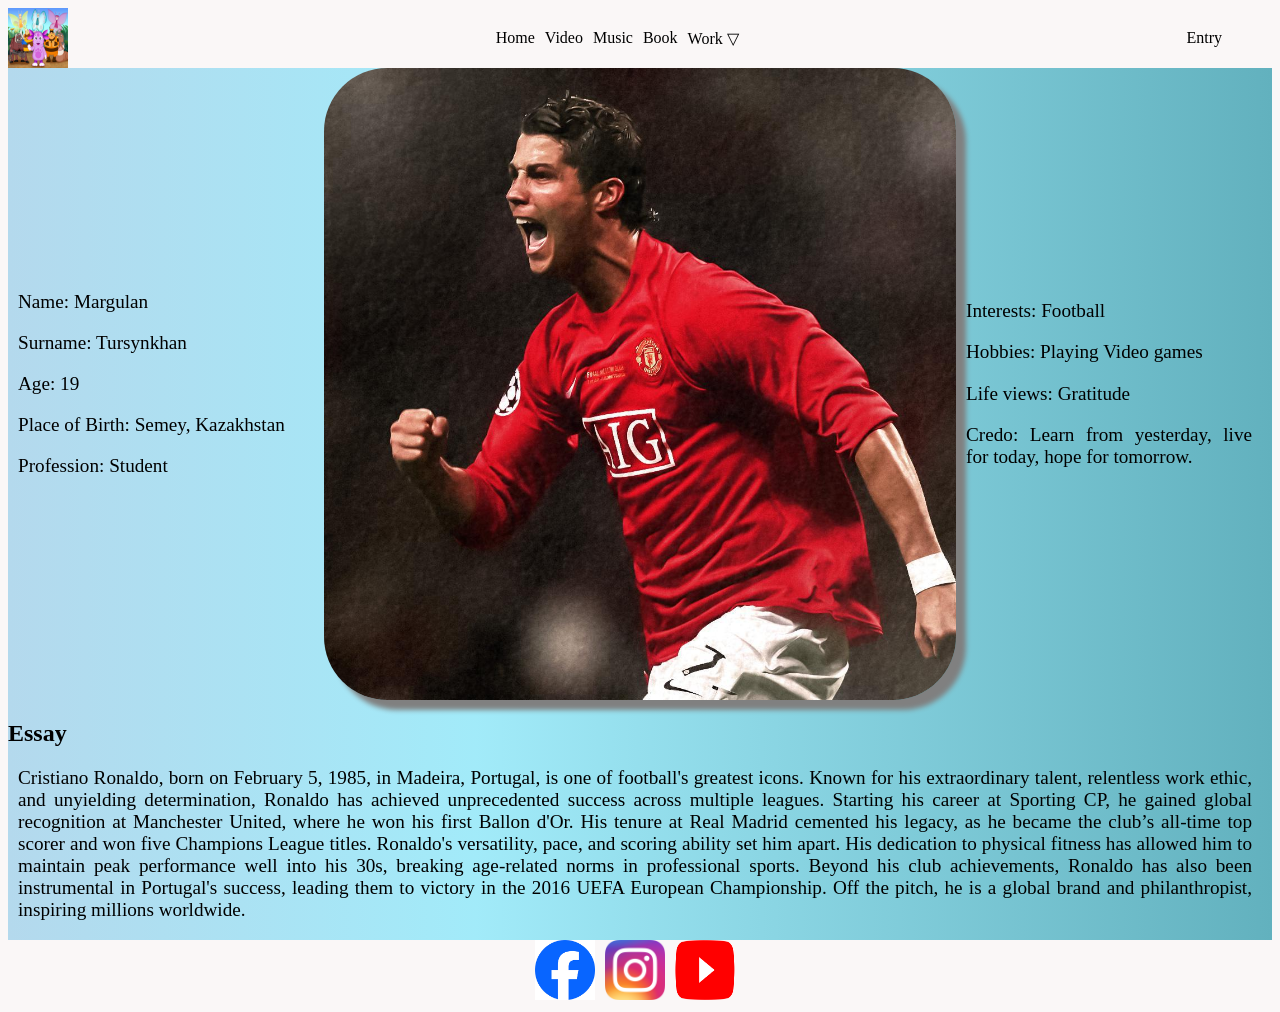
<file: index.html>
<!DOCTYPE html>
<html lang="en">
<head>
    <meta charset="UTF-8">
    <meta name="viewport" content="width=device-width, initial-scale=1.0">
    <link rel="stylesheet" href="./src/style.css">
    <title>Document</title>
</head>
<body>
    <nav class="navbar open">
        <img src="./src/public/luntik.jpg" width="60" height="60" alt="Logo" title="Logo">
        <ul>
            <li><a href="index.html">Home</a></li>
            <li><a href="video.html">Video</a></li>
            <li><a href="audio.html">Music</a></li>
            <li><a href="book.html">Book</a></li>
            <li class="work"><a href="#">Work &bigtriangledown;</a>
                <ul>
                    <li><a href="form.html">Form</a></li>
                    <li><a href="math.html">Math</a></li>
                    <li><a href="api.html">API</a></li>
                </ul>
            </li>
        </ul>
        <div><a href="https://ku.edu.kz/" target="_blank">Entry</a>
        
        <div class = "burger" id = "burger2">
            <span></span>
            <span></span>
            <span></span>
        </div>
        </div>
    </nav>

    <main class="container">
        <div class="person">
            <p>Name: Margulan</p>
            <p>Surname: Tursynkhan</p>
            <p>Age: 19</p>
            <p>Place of Birth: Semey, Kazakhstan</p>
            <p>Profession: Student</p>
        </div>
        <img src="./src/public/ronaldo.jpg" width="400" height="400" alt="Cristiano Ronaldo">
        <div class="interests">
            <p>Interests: Football</p>
            <p>Hobbies: Playing Video games</p>
            <p>Life views: Gratitude</p>
            <p>Credo: Learn from yesterday, live for today, hope for tomorrow.</p>
        </div>

        <section>
            <h2>Essay</h2>
            <p>Cristiano Ronaldo, born on February 5, 1985, in Madeira, Portugal, is one of football's greatest icons. 
                Known for his extraordinary talent, relentless work ethic, and unyielding determination, Ronaldo has achieved unprecedented success across multiple leagues. 
                Starting his career at Sporting CP, he gained global recognition at Manchester United, where he won his first Ballon d'Or. 
                His tenure at Real Madrid cemented his legacy, as he became the club’s all-time top scorer and won five Champions League titles. 
                Ronaldo's versatility, pace, and scoring ability set him apart. His dedication to physical fitness has allowed him to maintain peak performance well into his 30s, breaking age-related norms in professional sports. 
                Beyond his club achievements, Ronaldo has also been instrumental in Portugal's success, leading them to victory in the 2016 UEFA European Championship. Off the pitch, he is a global brand and philanthropist, inspiring millions worldwide.</p>
        </section>
    </main>

    <footer>
        <a href="https://www.facebook.com/Cristiano/" target="_blank"><img src="./src/public/facebook.png" width="60" height="60" alt="Facebook logo"></a>
        <a href="https://www.instagram.com/cristiano/" target="_blank"><img src="./src/public/instagram.jpg" width="60" height="60" alt="Instagram logo"></a>
        <a href="https://www.youtube.com/@cristiano" target="_blank"><img src="./src/public/youtube.png" width="60" height="60" alt="YouTube logo"></a>
    </footer>
    <script src = "./js/script.js"></script>
    <script src="./js/api.js"></script>
</body>
</html>
</file>
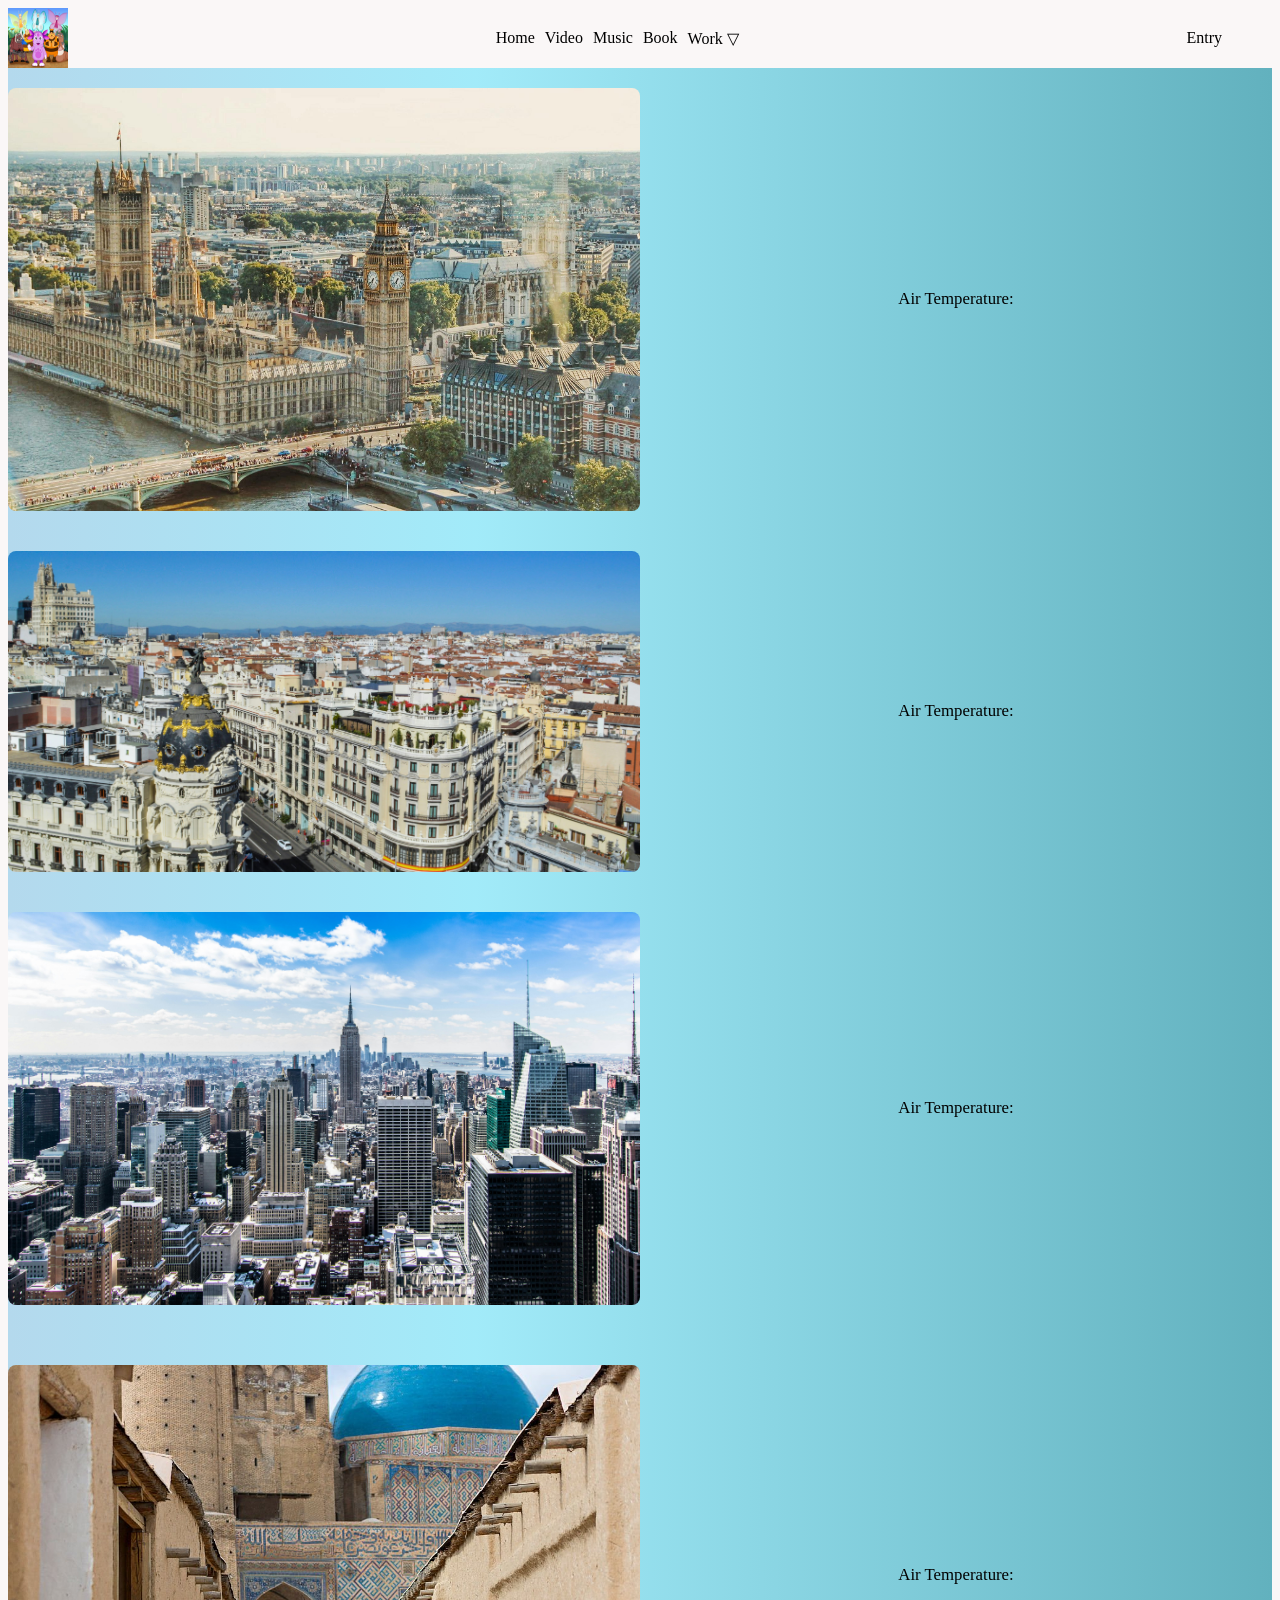
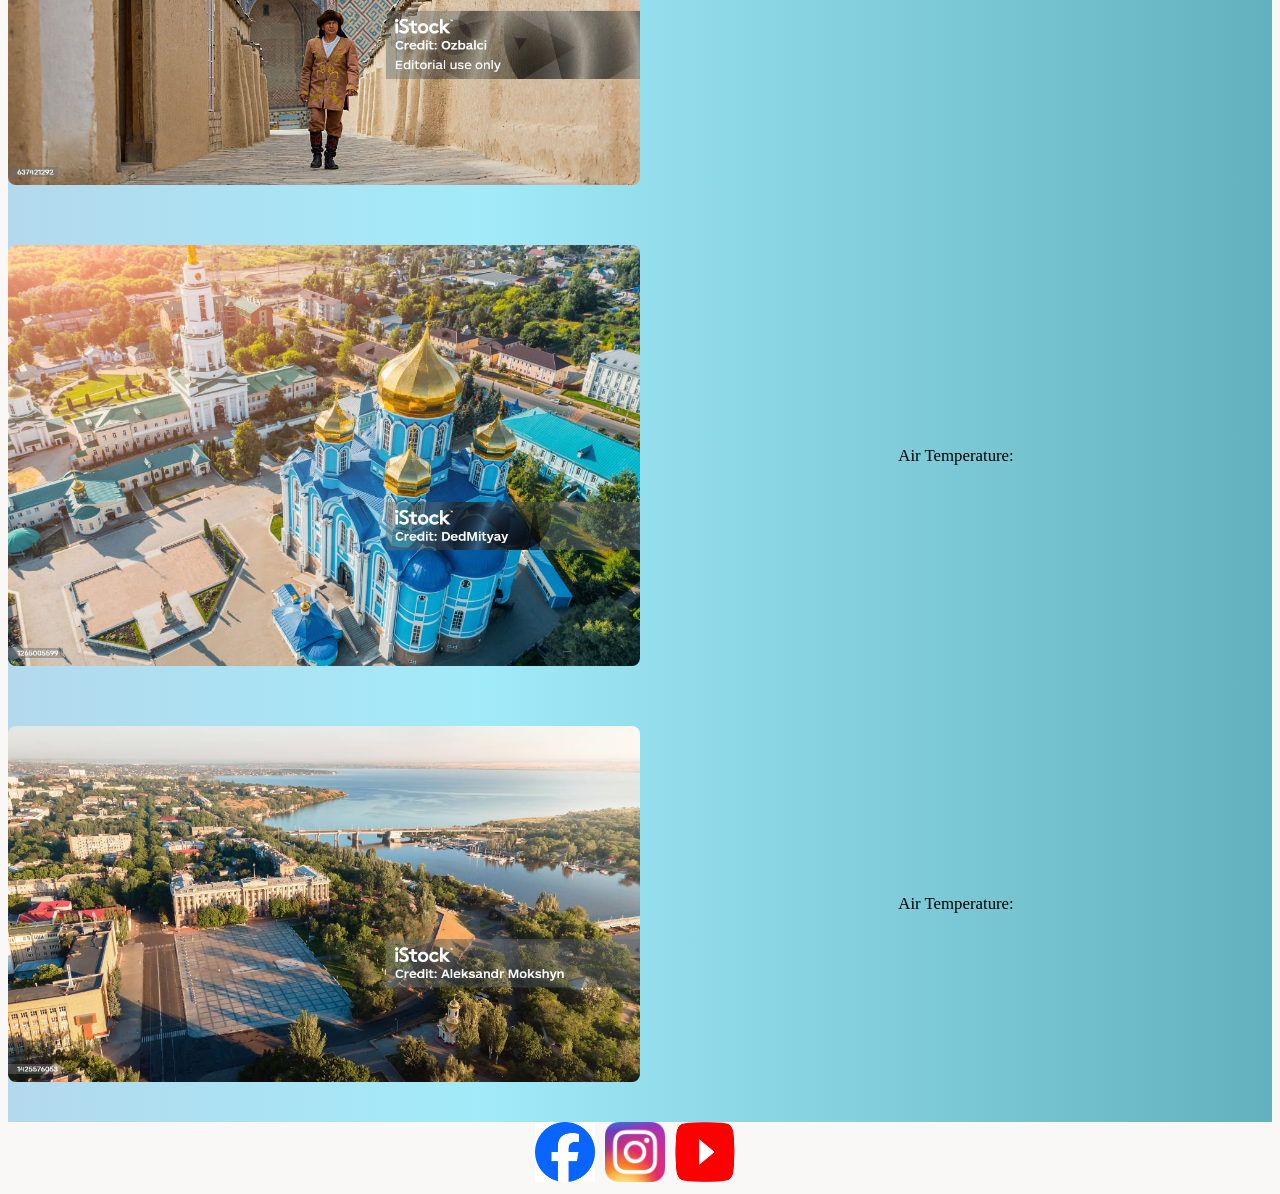
<file: api.html>
<!DOCTYPE html>
<html lang="en">
<head>
    <meta charset="UTF-8">
    <meta name="viewport" content="width=device-width, initial-scale=1.0">
    <link rel="stylesheet" href="./src/style.css">
    <title>Document</title>
</head>
<body>
    <nav class="navbar open">
        <img src="./src/public/luntik.jpg" width="60" height="60" alt="Site Logo" title="Logo">
        <ul>
            <li><a href="index.html">Home</a></li>
            <li><a href="video.html">Video</a></li>
            <li><a href="audio.html">Music</a></li>
            <li><a href="book.html">Book</a></li>
            <li class="work"><a href="#">Work &bigtriangledown;</a>
                <ul>
                    <li><a href="form.html">Form</a></li>
                    <li><a href="math.html">Math</a></li>
                    <li><a href="api.html">API</a></li>
                </ul>
            </li>
        </ul>
        <div>
            <a href="https://ku.edu.kz/" target="_blank">Entry</a>
            <div class="burger" id="burger2">
                <span></span>
                <span></span>
                <span></span>
            </div>
        </div> <!-- Added closing div tag -->
    </nav>

    <main class="API">
        <section class="London">
            <img src="./src/public/london.jpg" alt="Image of London">
            <span id="London">Air Temperature: </span>
        </section>
        <section class="Madrid">
            <img src="./src/public/madrid.jpg" alt="Image of Madrid">
            <span id="Madrid">Air Temperature: </span>
        </section>
        <section class="New_York">
            <img src="./src/public/newyork.jpg" alt="Image of New York">
            <span id="NewYork">Air Temperature: </span>
        </section>

        <section class="Shymkent">
            <img src="./src/public/shymkent.jpg" alt="Image of Shymkent">
            <span id="Shymkent">Air Temperature: </span>
        </section>

        <section class="Lipetsk">
            <img src="./src/public/lipetsk.jpg" alt="Image of Lipetsk">
            <span id="Lipetsk">Air Temperature: </span>
        </section>

        <section class="Odessa">
            <img src="./src/public/odessa.jpg" alt="Image of Odessa">
            <span id="Odessa">Air Temperature: </span>
        </section>
        
    </main>

    <footer>
        <a href="https://www.facebook.com/Cristiano/" target="_blank">
            <img src="./src/public/facebook.png" width="60" height="60" alt="Facebook logo">
        </a>
        <a href="https://www.instagram.com/cristiano/" target="_blank">
            <img src="./src/public/instagram.jpg" width="60" height="60" alt="Instagram logo">
        </a>
        <a href="https://www.youtube.com/@cristiano" target="_blank">
            <img src="./src/public/youtube.png" width="60" height="60" alt="YouTube logo">
        </a>
    </footer>

    <script src="./js/script.js"></script>
    <script src="./js/api.js"></script>
</body>
</html>
</file>
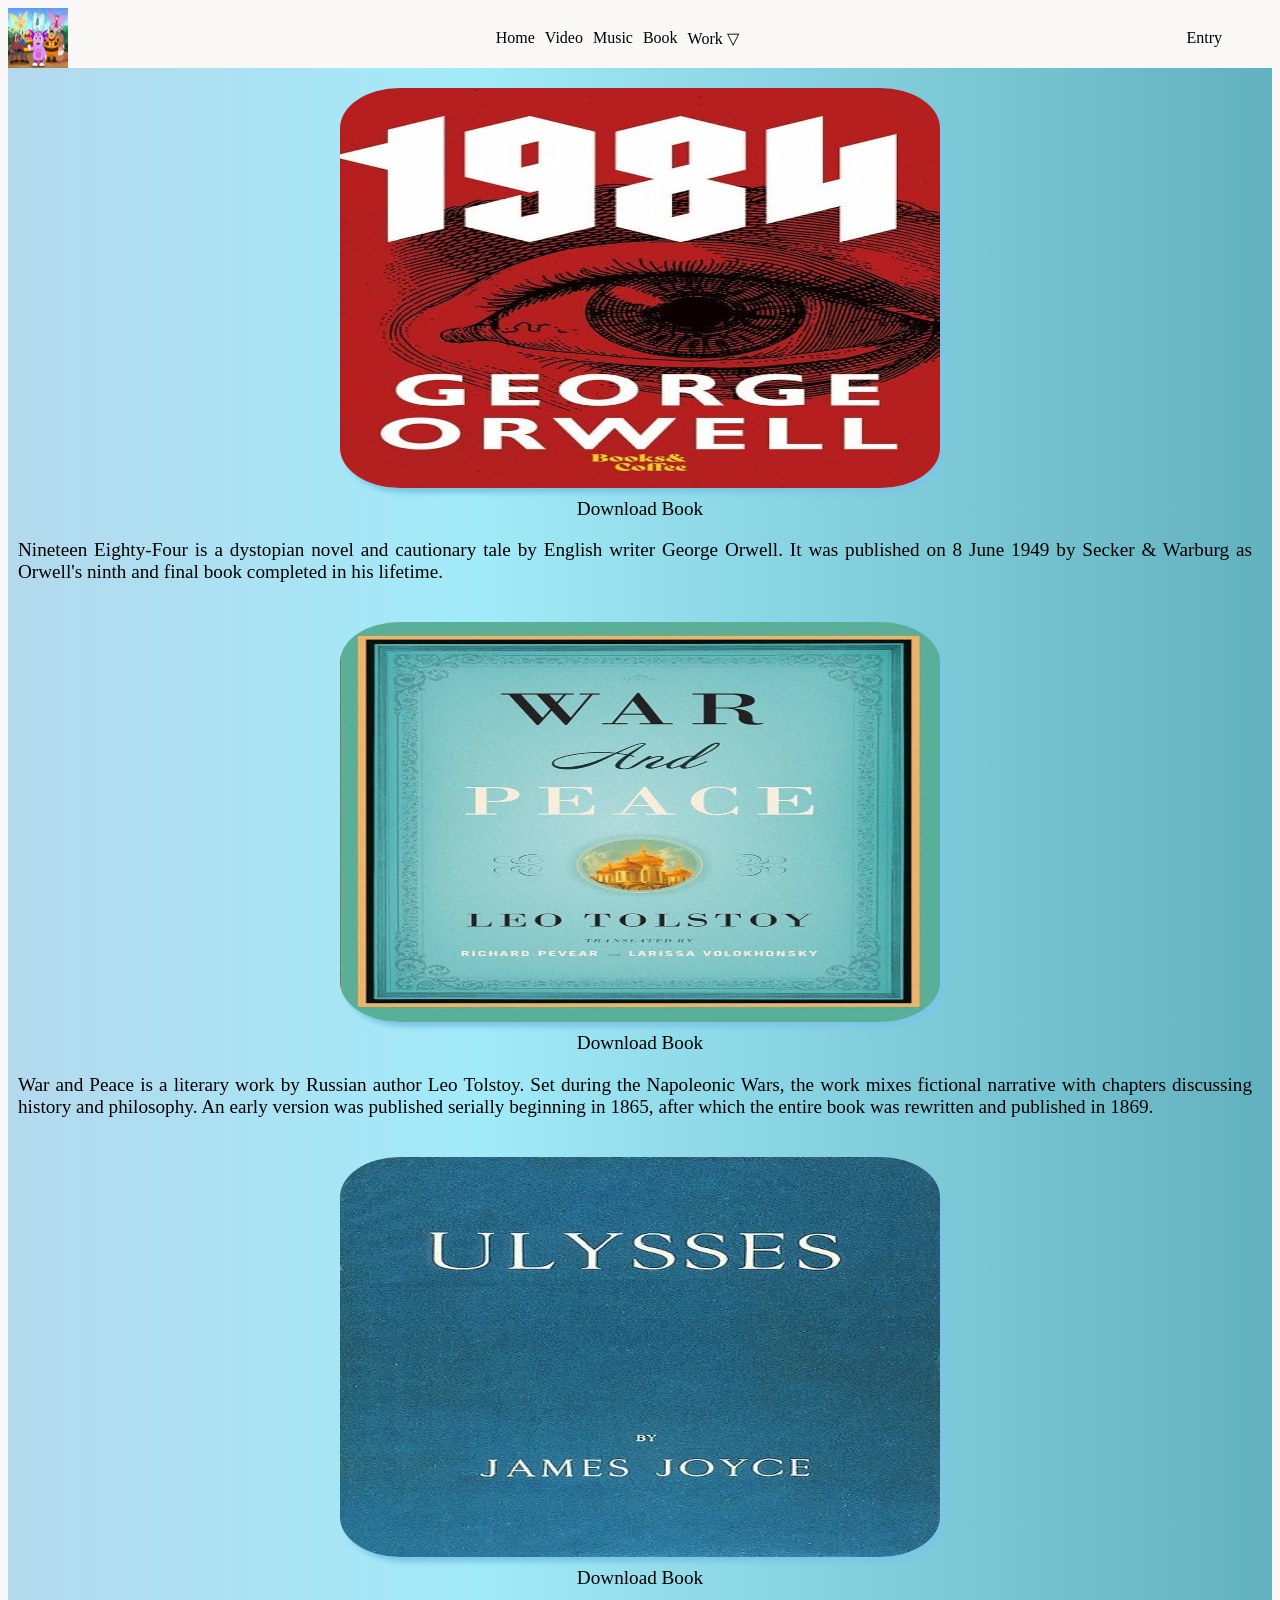
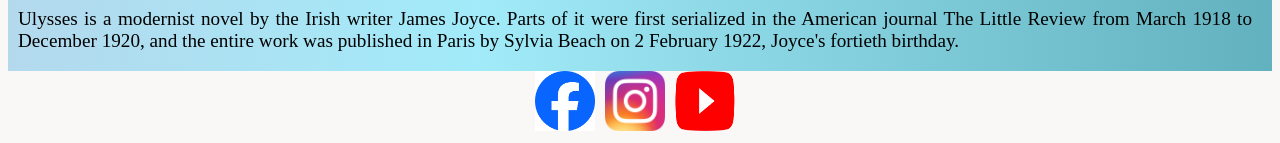
<file: book.html>
<!DOCTYPE html>
<html lang="en">
<head>
    <meta charset="UTF-8">
    <meta name="viewport" content="width=device-width, initial-scale=1.0">
    <link rel="stylesheet" href="./src/style.css">
    <title>Document</title>
</head>
<body>
    <nav class="navbar open">
        <img src="./src/public/luntik.jpg" width="60" height="60" alt="Logo" title="Logo">
        <ul>
            <li><a href="index.html">Home</a></li>
            <li><a href="video.html">Video</a></li>
            <li><a href="audio.html">Music</a></li>
            <li><a href="book.html">Book</a></li>
            <li class="work"><a href="#">Work &bigtriangledown;</a>
                <ul>
                    <li><a href="form.html">Form</a></li>
                    <li><a href="math.html">Math</a></li>
                    <li><a href="api.html">API</a></li>
                </ul>
            </li>
        </ul>
        <div><a href="https://ku.edu.kz/" target="_blank">Entry</a>
        
        <div class = "burger" id = "burger2">
            <span></span>
            <span></span>
            <span></span>

        </div>
        </div>
    </nav>

    <main class="container-book">
        <section class="book1">
            <img src="./src/public/1984 book cover.jpg" width="600" height="400" alt="1984 Book Cover">
            <a href="./src/public/Nineteen Eighty-Four.pdf" target="_blank">Download Book</a>
            <p>Nineteen Eighty-Four is a dystopian novel and cautionary tale by English writer George Orwell. It was published on 8 June 1949 by Secker & Warburg as Orwell's ninth and final book completed in his lifetime.</p>
        </section>
        <section class="book2">
            <img src="./src/public/war and peace book cover.jpg" width="600" height="400" alt="War and Peace Book Cover">
            <a href="./src/public/War and Peace.pdf" target="_blank">Download Book</a>
            <p>War and Peace is a literary work by Russian author Leo Tolstoy. Set during the Napoleonic Wars, the work mixes fictional narrative with chapters discussing history and philosophy. An early version was published serially beginning in 1865, after which the entire book was rewritten and published in 1869.</p>
        </section>
        <section class="book3">
            <img src="./src/public/ulysses book cover.jpg" width="600" height="400" alt="Ulysses Book Cover">
            <a href="./src/public/Ulysses.pdf" target="_blank">Download Book</a>
            <p>Ulysses is a modernist novel by the Irish writer James Joyce. Parts of it were first serialized in the American journal The Little Review from March 1918 to December 1920, and the entire work was published in Paris by Sylvia Beach on 2 February 1922, Joyce's fortieth birthday.</p>
        </section>
    </main>
    <footer>
        <a href="https://www.facebook.com/Cristiano/" target="_blank"><img src="./src/public/facebook.png" width="60" height="60" alt="Facebook"></a>
        <a href="https://www.instagram.com/cristiano/" target="_blank"><img src="./src/public/instagram.jpg" width="60" height="60" alt="Instagram"></a>
        <a href="https://www.youtube.com/@cristiano" target="_blank"><img src="./src/public/youtube.png" width="60" height="60" alt="YouTube"></a>
    </footer>
    <script src = "./js/script.js"></script>
    <script src="./js/api.js"></script>
</body>
</html>
</file>
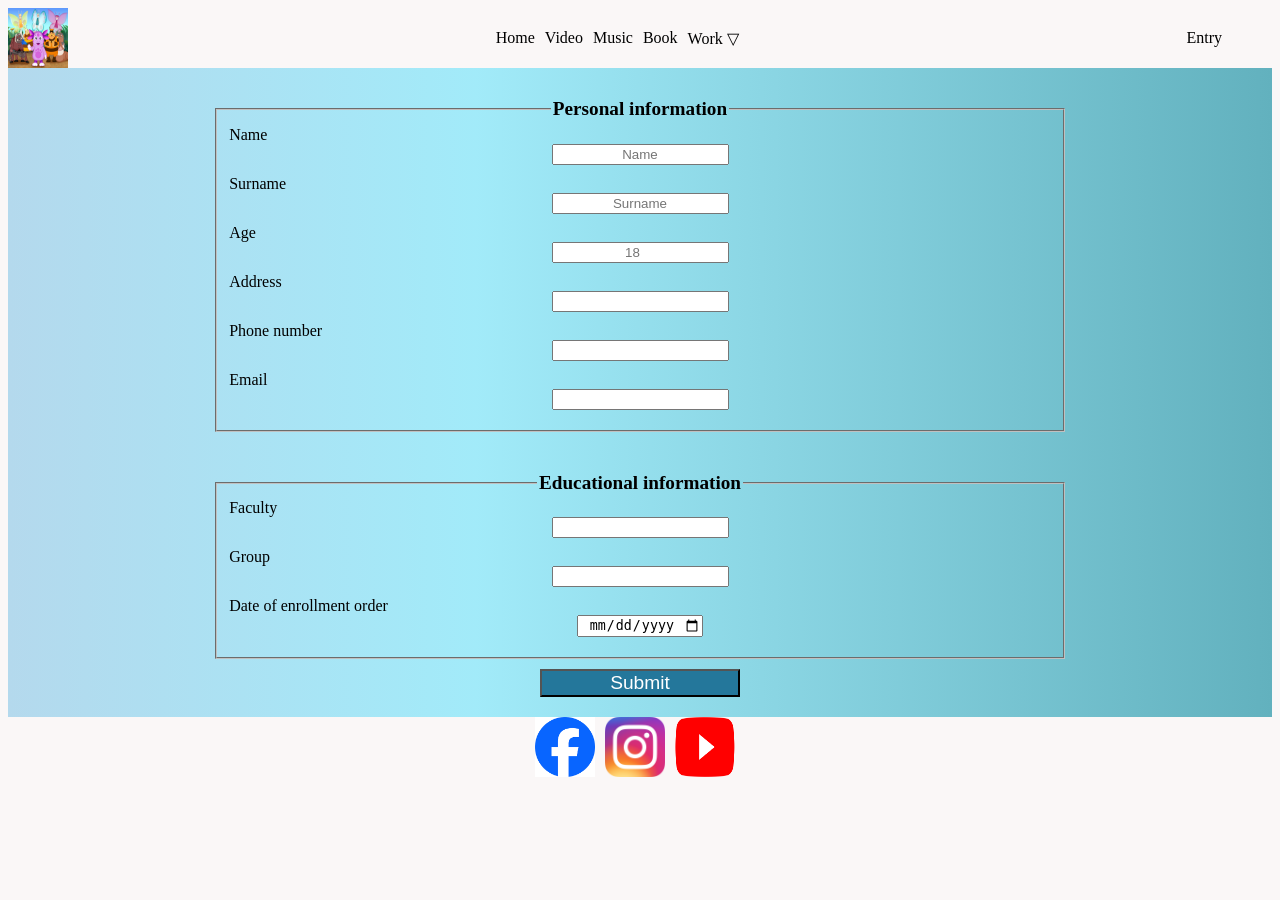
<file: form.html>
<!DOCTYPE html>
<html lang="en">
<head>
    <meta charset="UTF-8">
    <meta name="viewport" content="width=device-width, initial-scale=1.0">
    <link rel="stylesheet" href="./src/style.css">
    <title>Document</title>
</head>
<body>
    <nav class="navbar open">
        <img src="./src/public/luntik.jpg" width="60" height="60" alt="Logo" title="Logo">
        <ul>
            <li><a href="index.html">Home</a></li>
            <li><a href="video.html">Video</a></li>
            <li><a href="audio.html">Music</a></li>
            <li><a href="book.html">Book</a></li>
            <li class="work"><a href="#">Work &bigtriangledown;</a>
                <ul>
                    <li><a href="form.html">Form</a></li>
                    <li><a href="math.html">Math</a></li>
                    <li><a href="api.html">API</a></li>
                </ul>
            </li>
        </ul>
        <div><a href="https://ku.edu.kz/" target="_blank">Entry</a>
        
        <div class = "burger" id = "burger2">
            <span></span>
            <span></span>
            <span></span>
        </div>
        </div>
    </nav>

    <main class="form"> <!-- Main content area with a class of 'form' for styling -->
        <form> <!-- Begin a form element -->
            <fieldset> <!-- Group related elements in a box with a border -->
                <legend>Personal information</legend> <!-- Caption for the fieldset -->
                <label for="name">Name </label> <!-- Label for the 'name' input field -->
                <input id="name" name="new_name" placeholder="Name" type="text" required/> <!-- Input field for the name, with a placeholder and required attribute -->
                <label for="surname">Surname </label> <!-- Label for the 'surname' input field -->
                <input id="surname" name="new_surname" placeholder="Surname" type="text" required/> <!-- Input field for the surname, with a placeholder and required attribute -->
                <label for="age">Age </label> <!-- Label for the 'age' input field -->
                <input id="age" name="new_age" placeholder="18" type="number" required/> <!-- Input field for age, with a placeholder and required attribute -->
                <label for="adress">Address </label> <!-- Label for the 'address' input field (note typo in 'adress') -->
                <input id="adress" name="new_adress" type="text"/> <!-- Input field for the address -->
                <label for="phone">Phone number </label> <!-- Label for the 'phone' input field -->
                <input id="phone" name="new_phone" type="tel"/> <!-- Input field for the phone number -->
                <label for="email">Email </label> <!-- Label for the 'email' input field -->
                <input id="email" name="new_email" type="email"/> <!-- Input field for the email -->
            </fieldset>    
    
            <fieldset> <!-- Group related elements in a box with a border -->
                <legend>Educational information</legend> <!-- Caption for the fieldset -->
                <label for="faculty">Faculty </label> <!-- Label for the 'faculty' input field -->
                <input id="faculty" name="new_faculty" type="text"/> <!-- Input field for the faculty -->
                <label for="group">Group </label> <!-- Label for the 'group' input field -->
                <input id="grouop" name="new_group" type="text" required/> <!-- Input field for the group, with a required attribute (note typo in 'grouop') -->
                <label for="order">Date of enrollment order </label> <!-- Label for the 'order' input field -->
                <input id="order" name="new_order" type="date"/> <!-- Input field for the date of enrollment order -->
            </fieldset>
            <button type="submit">Submit</button> <!-- Submit button for the form -->
        </form>
    </main>
    


<footer>
    <a href="https://www.facebook.com/Cristiano/" target="_blank"><img src="./src/public/facebook.png" width="60" height="60" alt="Facebook logo"></a>
    <a href="https://www.instagram.com/cristiano/" target="_blank"><img src="./src/public/instagram.jpg" width="60" height="60" alt="Instagram logo"></a>
    <a href="https://www.youtube.com/@cristiano" target="_blank"><img src="./src/public/youtube.png" width="60" height="60" alt="YouTube logo"></a>
</footer>
<script src = "./js/script.js"></script>
<script src="./js/api.js"></script>
</body>
</file>
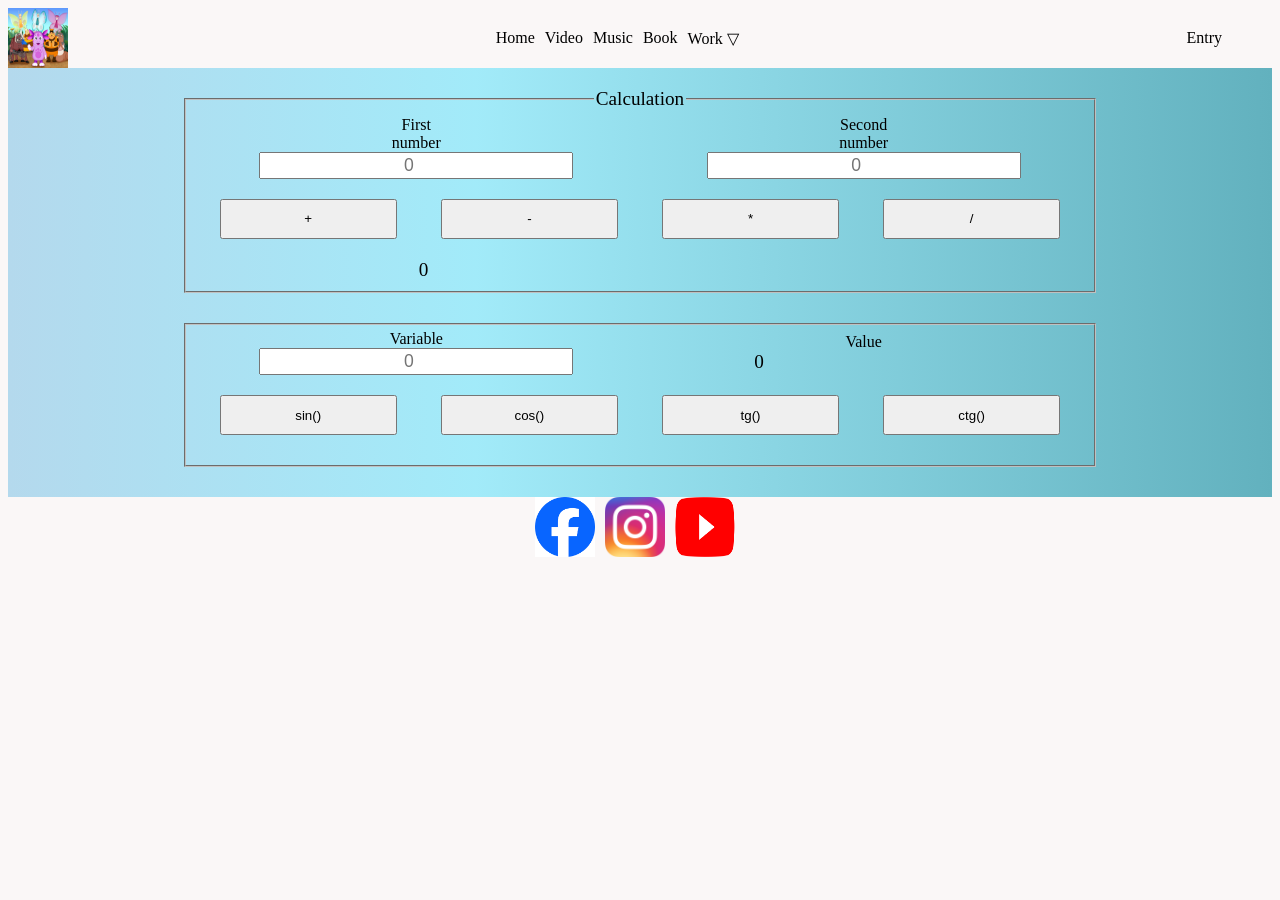
<file: math.html>
<!DOCTYPE html>
<html lang="en">
<head>
    <meta charset="UTF-8">
    <meta name="viewport" content="width=device-width, initial-scale=1.0">
    <link rel="stylesheet" href="./src/style.css">
    <title>Document</title>
</head>
<body>
    <nav class="navbar open">
        <img src="./src/public/luntik.jpg" width="60" height="60" alt="Logo" title="Logo">
        <ul>
            <li><a href="index.html">Home</a></li>
            <li><a href="video.html">Video</a></li>
            <li><a href="audio.html">Music</a></li>
            <li><a href="book.html">Book</a></li>
            <li class="work"><a href="#">Work &bigtriangledown;</a>
                <ul>
                    <li><a href="form.html">Form</a></li>
                    <li><a href="math.html">Math</a></li>
                    <li><a href="api.html">API</a></li>
                </ul>
            </li>
        </ul>
        <div><a href="https://ku.edu.kz/" target="_blank">Entry</a>
            <div class = "burger" id = "burger2">
                <span></span>
                <span></span>
                <span></span>
            </div>
        </div>
    </nav>

    <main class = "math">
        <form>
            <fieldset>
            <legend>Calculation</legend>
            <div class = "counters">
                <div>
                    <label for = "first">First<br>number</label>
                    <input type="number" id = 'first' name = 'first' placeholder="0">
                </div>
                <div>
                    <label for = "second">Second<br>number</label>
                    <input type = "number" id = 'second' name = 'second' placeholder="0">
                </div>
            </div>
            <div class = "butcont">
                <button id="butplus">+</button>
                <button id="butminus">-</button>
                <button id="butmult">*</button>
                <button id="butdiv">/</button>
            </div>
            <p><span id="result">0</span></p>
            </fieldset>

            <fieldset>
                <div class="counters">
                    <div>
                        <label for="variable">Variable</label>
                        <input type="number" id="variable" name="variable" placeholder="0">
                    </div>
                    <div>
                        <label for="value">Value</label>
                        <p><span id="value">0</span></p>
                    </div>
                </div>
                <div class="trig">
                    <button id="sin">sin()</button>
                    <button id="cos">cos()</button>
                    <button id="tg">tg()</button>
                    <button id="ctg">ctg()</button>
                </div>
            </fieldset>
        </form>
    </main>


<footer>
    <a href="https://www.facebook.com/Cristiano/" target="_blank"><img src="./src/public/facebook.png" width="60" height="60" alt="Facebook logo"></a>
    <a href="https://www.instagram.com/cristiano/" target="_blank"><img src="./src/public/instagram.jpg" width="60" height="60" alt="Instagram logo"></a>
    <a href="https://www.youtube.com/@cristiano" target="_blank"><img src="./src/public/youtube.png" width="60" height="60" alt="YouTube logo"></a>
</footer>
<script src = "./js/script.js"></script>
<script src="./js/api.js"></script>
</body>
</html>
</file>
<file: src/style.css>
.navbar {
    display: flex;
    width: 100%;
    flex-direction: row;
    justify-content: space-between;
    background-color: #faf7f7;
}

.navbar ul {
    display: flex;
    flex-direction: row;
    list-style: none;
    margin: 0;
    padding: 0;
}

.navbar ul li {
    display: flex;
    margin-right: 10px;
}

.navbar ul li:hover, .navbar div a:hover{
    background-color: #7cc6e5;
    border-radius: 10px;
    transform: scale(1.07);
    transition: 0.4s ease;
}

.burger:hover{
    background-color: #7cc6e5;
    border-radius: 10px;
    transform: scale(1.07);
    transition: 0.4s ease;
}

.navbar ul li a, .navbar div a {
    text-decoration: none;
    color: black;
    margin: auto;
}

.navbar div a {
    padding: 10px;  
}

.navbar div {
    display: flex;
    margin-right: 20px;
}

.container {
    display: flex;
    flex-direction: row;
    flex-wrap: wrap;
}

.person, .interests {
    width: 25%;
    margin: auto;
}

.container img {
    border-radius: 10%;
    box-shadow: 10px 10px 5px gray;
    width: 50%;
    height: auto;
}

.container img:hover {
    transform: scale(1.03);
    transition: 0.5s ease;
    box-shadow: 10px 10px 5px #7cc6e5;
}

body {
    background-color: #faf7f7;
}

main {
    background: linear-gradient(90deg, rgb(180, 217, 237) 0%, rgba(128, 230, 250, 0.72) 37%, rgb(98, 177, 190) 100%);
}

p {
    text-align: justify;
    font-size: 1.2rem;
    margin-right: 20px;
    margin-left: 10px;
}

p:hover {
    background-color: #7cc6e5;
}

.container section {
    width: 100%;
    margin: auto;
}

/* Video and Thumbnail Styles */
.video1, .video2, .video3 {
    margin-bottom: 40px;
    display: flex;
    flex-direction: column;
    align-items: center;
}

.video-thumbnail {
    margin-bottom: 20px;
}

.video-thumbnail img {
    border-radius: 10%;
    box-shadow: 5px 5px 5px #7cc6e5;
    width: 100%;
    max-width: 600px;
    height: auto;
}

.video1 video, .video2 iframe, .video3 iframe {
    margin: auto;
}

/* Audio Styles */
.container-audio {
    display: flex;
    flex-direction: column;
}

.audio1, .audio2, .audio3 {
    display: flex;
    flex-direction: column;
    margin-top: 20px;
}

.audio1 audio, .audio2 audio, .audio3 audio {
    width: 60%;
    margin: auto;
}

.audio1 img, .audio2 img, .audio3 img {
    margin: auto;
    border-radius: 10%;
    box-shadow: 5px 5px 5px #7cc6e5;
}

/* Book Section */
.container-book {
    display: flex;
    flex-direction: column;
}

.book1, .book2, .book3 {
    display: flex;
    flex-direction: column;
    margin-top: 20px;
}

.book1 img, .book2 img, .book3 img {
    margin: auto;
    border-radius: 10%;
    box-shadow: 5px 5px 5px #7cc6e5;
    margin-bottom: 10px;
    transition: 0.5s ease;
}

.book1 a, .book2 a, .book3 a {
    margin: auto;
    text-decoration: none;
    color: black;
    font-size: 1.2rem;
    transition: 0.7s ease;
}

.book1 img:hover, .book2 img:hover, .book3 img:hover {
    box-shadow: 5px 5px 5px greenyellow;
}

.book1 a:hover, .book2 a:hover, .book3 a:hover {
    background-color: #7cc6e5;
}

footer {
    display: flex;
    flex-direction: row;
    justify-content: center;
}

footer a {
    margin-right: 10px;
}

/* Burger Menu Styles */
.burger {
    display: none;
}

/* Media Queries */
@media (max-width: 700px) {
    .container {
        flex-direction: column;
    }

    .person, .interests {
        width: 100%;
        margin: 0;
    }

    .person p {
        margin: 5px 0 10px 0;
    }

    .container img {
        margin-top: 20px;
        border-radius: 10%;
        box-shadow: 5px 5px 5px gray;
        width: 95%;
        height: auto;
    }

    h2 {
        margin: 10px;
        text-align: center;
    }

    .book1 img, .book2 img, .book3 img {
        width: 95%;
        height: auto;
    }

    .burger {
        display: block;
        position: relative;
        width: 40px;
        height: 40px;
        margin: 0 auto;
        margin-left: 20px;
        padding-bottom: 10px;
    }

    .burger span {
        position: absolute;
        width: 30px;
        left: 5px;
        height: 3px;
        background-color: black;
        top:30px;
    }

    .burger span:nth-child(1) {
        transform: translateY(-10px);
    }

    .burger span:nth-child(3) {
        transform: translateY(10px);
    }

    .navbar ul {
        position: absolute;
        background: radial-gradient(circle at top left, rgb(235, 224, 142), rgb(161, 222, 225), rgb(80, 173, 224));
        flex-direction: column;
        width: 30%;
        top: 68px;
        left: -30%;
        z-index: 2;
    }

    .navbar ul li {
        margin-top: 10px;
    }

    .navbar ul li a {
        font-size: 1.2rem;
    }

    .navbar.open ul {
        transform: translateX(100%);
        transition: 0.7s ease-in-out;
    }

    .navbar.open .burger span:nth-child(1) {
        transform: translateY(0) rotate(45deg);
    }

    .navbar.open .burger span:nth-child(2) {
        opacity: 0;
    }

    .navbar.open .burger span:nth-child(3) {
        transform: translateY(0) rotate(-45deg);
    }
    .form form fieldset{
        width: 80%;
    }
}

@media (min-width: 700px) and (max-width: 900px) {
    .container img {
        margin-top: 20px;
        border-radius: 10%;
        box-shadow: 5px 5px 5px gray;
        width: 320px;
        height: 200px;
        margin: auto;
    }
}

.navbar ul .work {
    position: relative; /* Set the position to relative to enable absolute positioning of its child elements */
    display: flex; /* Use flexbox for layout */
    z-index: 10; /* Set stacking order */
}

.navbar ul .work ul {
    position: absolute; /* Position the dropdown menu absolutely relative to its nearest positioned ancestor */
    flex-direction: column; /* Arrange children in a column */
    left: 5; /* Align the left edge of the dropdown with the parent */
    top: 100%; /* Position the top of the dropdown just below the parent */
    width: 100px; /* Set a fixed width for the dropdown */
    display: none; /* Initially hide the dropdown */
    padding: 0; /* Remove default padding */
    z-index: 20; /* Set a higher stacking order for the dropdown */
}

.navbar ul .work ul li {
    z-index: 20; /* Ensure list items have the same stacking order as the parent */
    background-color: #7cc6e5; /* Set background color */
    margin-bottom: 2px; /* Add space between items */
}

.navbar ul .work:hover ul {
    display: block; /* Show the dropdown when hovering over the parent */
}

.navbar ul .work ul li:hover {
    background-color: white; /* Change background color on hover */
    border-radius: 0; /* Remove border radius */
}

.navbar ul .work ul {
    position: absolute; /* Position the dropdown menu absolutely relative to its nearest positioned ancestor */
    flex-direction: column; /* Arrange children in a column */
    left: 0; /* Offset the dropdown 10px from the left of the parent */
    top: 100%; /* Align the top of the dropdown with the top of the parent */
    width: 100px; /* Set a fixed width for the dropdown */
    display: none; /* Initially hide the dropdown */
    padding: 0; /* Remove default padding */
    z-index: 20; /* Set a higher stacking order for the dropdown */
    background-color: red;
}

.navbar ul .work ul li {
    margin-top: 0; /* Remove top margin */
    margin-bottom: 10px; /* Add bottom margin */
    background-color: unset; /* Remove default background color */
    font-size: 1.2rem; /* Increase font size */
    margin-left: 10px; /* Offset the list item 10px from the left */
    color: black; /* Set text color to black */
}

.navbar ul .work ul li:hover {
    background-color: black; /* Change background color to black on hover */
}

.navbar ul .work ul li:hover a:hover {
    color: white; /* Change text color to white when hovering over the link */
}

.navbar ul .work:hover ul li a {
    color: black; /* Set text color to black when hovering over the parent */
}

.form {
    flex-direction: column; /* Arrange the children of the .form container in a column layout */
}

.form form {
    display: flex; /* Use flexbox for the form layout */
    flex-direction: column; /* Arrange form elements in a column */
}

.form form fieldset {
    display: flex; /* Use flexbox for the fieldset layout */
    flex-direction: column; /* Arrange fieldset elements in a column */
    width: 50%; /* Set the width of the fieldset to 50% of the container */
    margin: auto; /* Center the fieldset horizontally */
    margin-top: 30px; /* Add a margin of 30px to the top */
    margin-bottom: 10px; /* Add a margin of 10px to the bottom */
}

.form form fieldset input {
    margin-bottom: 10px; /* Add a margin of 10px to the bottom of each input element */
}

.form form fieldset legend {
    text-align: center; /* Center the legend text */
    font-size: 1.2rem; /* Set the font size of the legend text to 1.2rem */
    font-weight: bold; /* Make the legend text bold */
}

.form form button {
    width: 200px; /* Set the width of the button to 200px */
    font-size: 1.2rem; /* Set the font size of the button text to 1.2rem */
    background-color: #24779b; /* Set the background color of the button */
    color: white; /* Set the text color of the button to white */
    margin: auto; /* Center the button horizontally */
    margin-bottom: 20px; /* Add a margin of 20px to the bottom */
}

.form form button:hover {
    font-size: 1.2rem; /* Maintain the font size of the button text on hover */
    background-color: #91130c; /* Change the background color of the button on hover */
    color: rgb(248, 243, 243); /* Change the text color of the button on hover */
}

.form form fieldset{
    width: 65%;
}

.math{
    display: flex;
}

.math form {
    display: flex;
    flex-direction: column;
    margin: auto;
    padding-top: 20px;
    width: 100%;
}

.math form fieldset{
    display: flex;
    width: 50%;
    margin: auto;
    flex-direction: column;
    margin-bottom: 30px;
}

.math form fieldset legend{
    text-align: center;
    font-size: 1.2rem;
}

.math form fieldset .counters {
    display: flex;
    flex-direction: row;
    justify-content: center;
    gap: 10px;
    margin-bottom: 20px;
}

.math form fieldset .counters div {
    display: flex;
    flex-direction: column;
    width: 50%;
    margin: auto;
}

.math form fieldset .counters div label, input {
    margin: auto;
    text-align: center;
}

.math form fieldset .counters div input {
    width: 70%;
    font-size: 1.1rem;
    color: black;
}

.math form fieldset .butcont {
    display: flex;
    flex: row;
    width: 100%;
    margin-bottom: 20px;
}
.math form fieldset .butcont button {
    display: block;
    width: 20%;
    box-sizing: border-box;
    height: 40px;
    margin: auto;
}

.math form fieldset p {
    display: flex;
    margin: 0;
}

.math form fieldset p span{
    margin: auto;
    font-size: 1.2rem;
}

.math form fieldset{
    width: 70%;
}

.math form fieldset .trig {
    display: flex;
    flex: row;
    width: 100%;
    margin-bottom: 20px;
}
.math form fieldset .trig button {
    display: block;
    width: 20%;
    box-sizing: border-box;
    height: 40px;
    margin: auto;
}

.API {
    display:flex;
    flex-direction: column;
}

.API .London {
    display: flex;
    flex-direction: row;
    width: 70%;
    margin: auto;
    margin-bottom: 40px;
    padding-top: 20px;
}

.API .London img, span {
    margin: auto;
    width: 50%;
    height: auto;
}

.API .Madrid {
    display: flex;
    flex-direction: row;
    width: 70%;
    margin: auto;
    margin-bottom: 40px;
}

.API .Madrid img, span {
    margin: auto;
    width: 50%;
    height: auto;
}

.API .New_York {
    display: flex;
    flex-direction: row;
    width: 70%;
    margin: auto;
    margin-bottom: 40px;
}

.API .New_York img, span {
    margin: auto;
    width: 50%;
    height: auto;
}

.API .Shymkent {
    display: flex;
    flex-direction: row;
    width: 70%;
    margin: auto;
    margin-bottom: 40px;
    padding-top: 20px;
}

.API .Shymkent img, span {
    margin: auto;
    width: 50%;
    height: auto;
}

.API .Lipetsk {
    display: flex;
    flex-direction: row;
    width: 70%;
    margin: auto;
    margin-bottom: 40px;
    padding-top: 20px;
}

.API .Lipetsk img, span {
    margin: auto;
    width: 50%;
    height: auto;
}

.API .Odessa {
    display: flex;
    flex-direction: row;
    width: 70%;
    margin: auto;
    margin-bottom: 40px;
    padding-top: 20px;
}

.API .Odessa img, span {
    margin: auto;
    width: 50%;
    height: auto;
}

.API .London img {
    border-radius: 8px;
}

.API .Madrid img {
    border-radius: 8px;
}

.API .New_York img {
    border-radius: 8px;
}

.API .Shymkent img {
    border-radius: 8px;
}

.API .Lipetsk img {
    border-radius: 8px;
}

.API .Odessa img {
    border-radius: 8px;
}

.API .London span {
    display: inline;
    text-align: center;
    font-size: 1.2rem;
}

.API .Madrid span {
    display: inline;
    text-align: center;
    font-size: 1.2rem;
}

.API .New_York span {
    display: inline;
    text-align: center;
    font-size: 1.2rem;
}

.API .Shymkent span {
    display: inline;
    text-align: center;
    font-size: 1.2rem;
}

.API .Lipetsk span {
    display: inline;
    text-align: center;
    font-size: 1.2rem;
}

.API .Odessa span {
    display: inline;
    text-align: center;
    font-size: 1.2rem;
}

.API .London {
    width: 100%;
}

.API .Madrid {
    width: 100%;
}

.API .New_York {
    width: 100%;
}

.API .Shymkent {
    width: 100%;
}

.API .Lipetsk {
    width: 100%;
}

.API .Odessa {
    width: 100%;
}

.API .London span {
    font-size: 1.05rem;
}

.API .Madrid span {
    font-size: 1.05rem;
}

.API .New_York span {
    font-size: 1.05rem;
}

.API .Shymkent span {
    font-size: 1.05rem;
}

.API .Lipetsk span {
    font-size: 1.05rem;
}

.API .Odessa span {
    font-size: 1.05rem;
}
</file>
